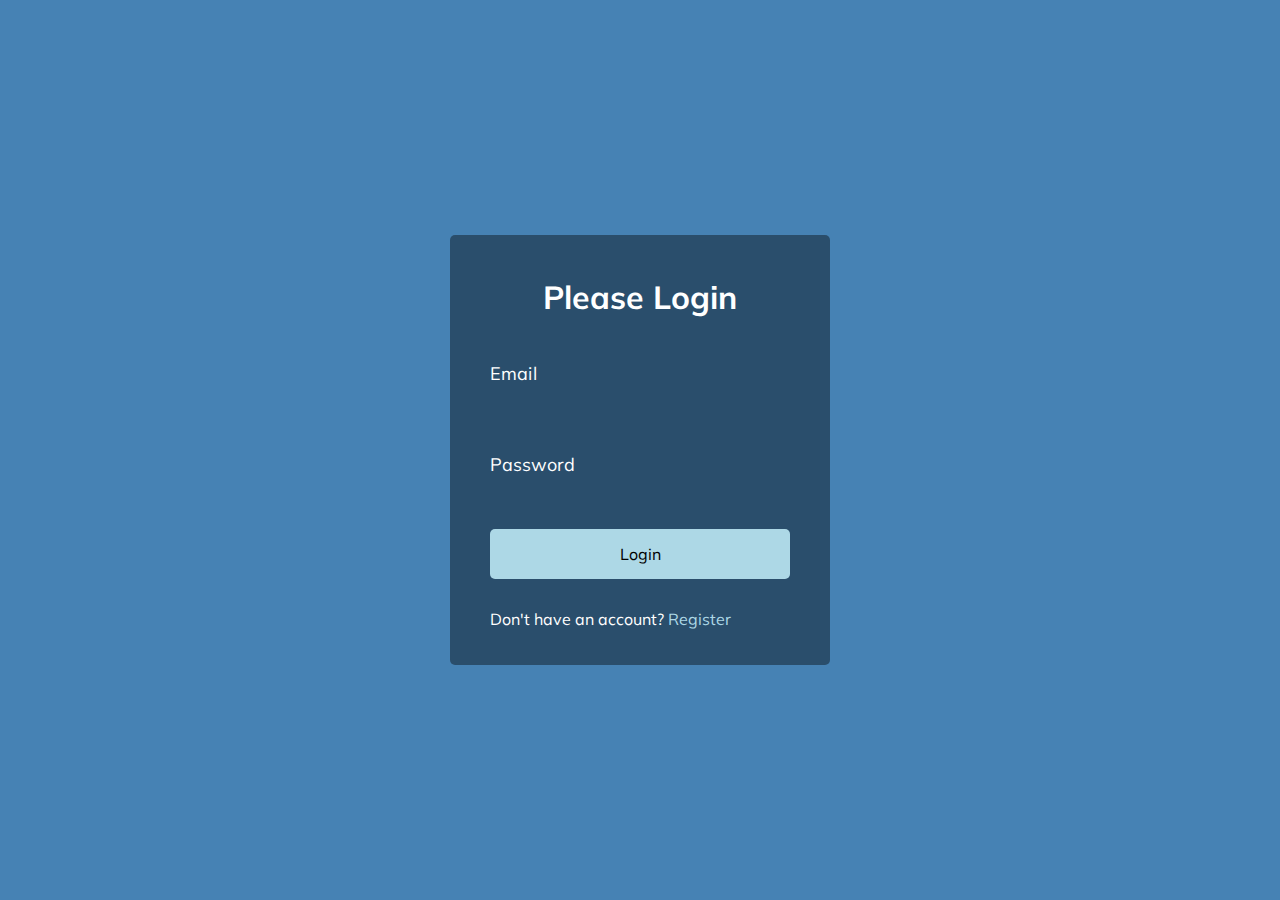
<file: 10form-input-wave/index.html>
<!DOCTYPE html>
<html lang="en">
  <head>
    <meta charset="UTF-8" />
    <meta name="viewport" content="width=device-width, initial-scale=1.0" />
    <link rel="stylesheet" href="style.css" />
    <title>Form Input Wave</title>
  </head>
  <body>
    <div class="container">
      <h1>Please Login</h1>
      <form>
        <div class="form-control">
          <input type="text" required>
          <label>Email</label>
          <!-- <label>
            <span style="transition-delay: 0ms">E</span>
              <span style="transition-delay: 50ms">m</span>
              <span style="transition-delay: 100ms">a</span>
              <span style="transition-delay: 150ms">i</span>
              <span style="transition-delay: 200ms">l</span>
        </label> -->
        </div>

        <div class="form-control">
          <input type="password" required>
          <label>Password</label>
        </div>

        <button class="btn">Login</button>

        <p class="text">Don't have an account? <a href="#">Register</a> </p>
      </form>
    </div>
    <script src="script.js"></script>
  </body>
</html>
</file>
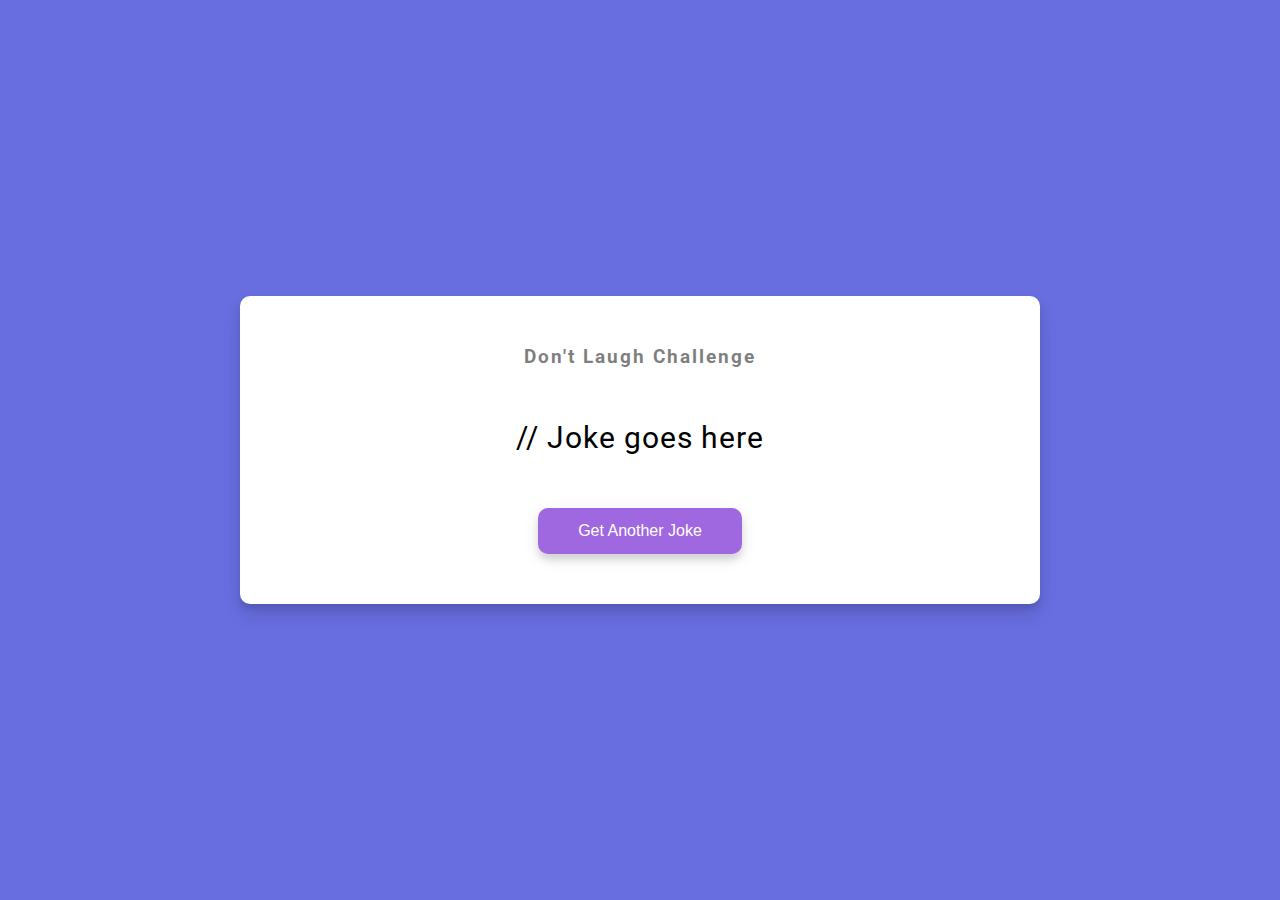
<file: 11DadJokes/index.html>
<!DOCTYPE html>
<html lang="en">
  <head>
    <meta charset="UTF-8" />
    <meta name="viewport" content="width=device-width, initial-scale=1.0" />
    <link rel="stylesheet" href="style.css" />
    <title>Dad Jokes</title>
  </head>
  <body>
    <div class="container">
      <h3>Don't Laugh Challenge</h3>
      <div id="joke" class="joke">// Joke goes here</div>
      <button id="jokeBtn" class="btn">Get Another Joke</button>
    </div>
    <script src="script.js"></script>
  </body>
</html>
</file>
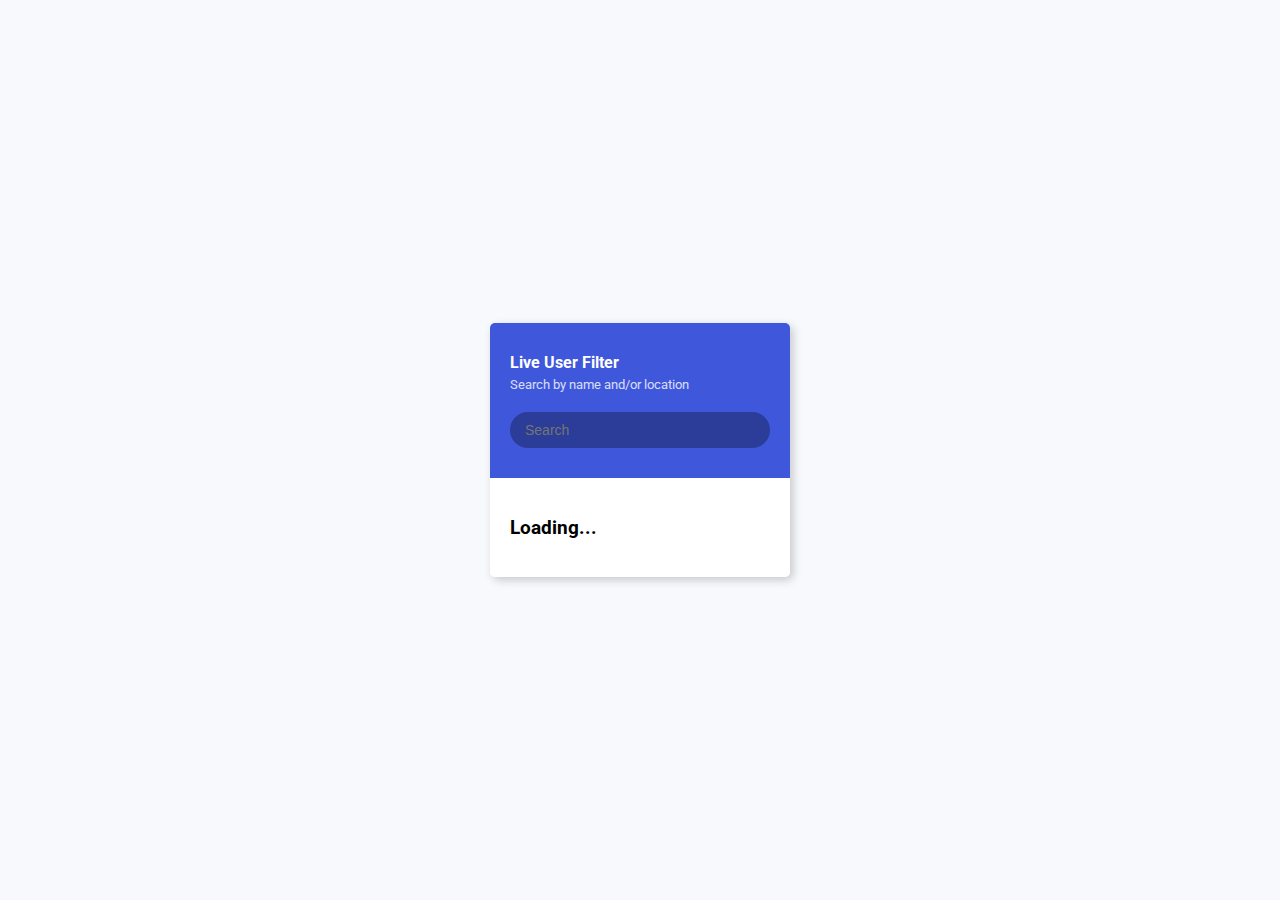
<file: 13Live User/index.html>
<!DOCTYPE html>
<html lang="en">
  <head>
    <meta charset="UTF-8" />
    <meta name="viewport" content="width=device-width, initial-scale=1.0" />
    <link rel="stylesheet" href="style.css" />
    <title>Live User Filter</title>
  </head>
  <body>
    <div class="container">
      <header class="header">
        <h4 class="title">Live User Filter</h4>
        <small class="subtitle">Search by name and/or location</small>
        <input type="text" id="filter" placeholder="Search">
      </header>

      <ul id="result" class="user-list">
        <li>
          <h3>Loading...</h3>
        </li>
      </ul>
    </div>
    <script src="script.js"></script>
  </body>
</html>
</file>
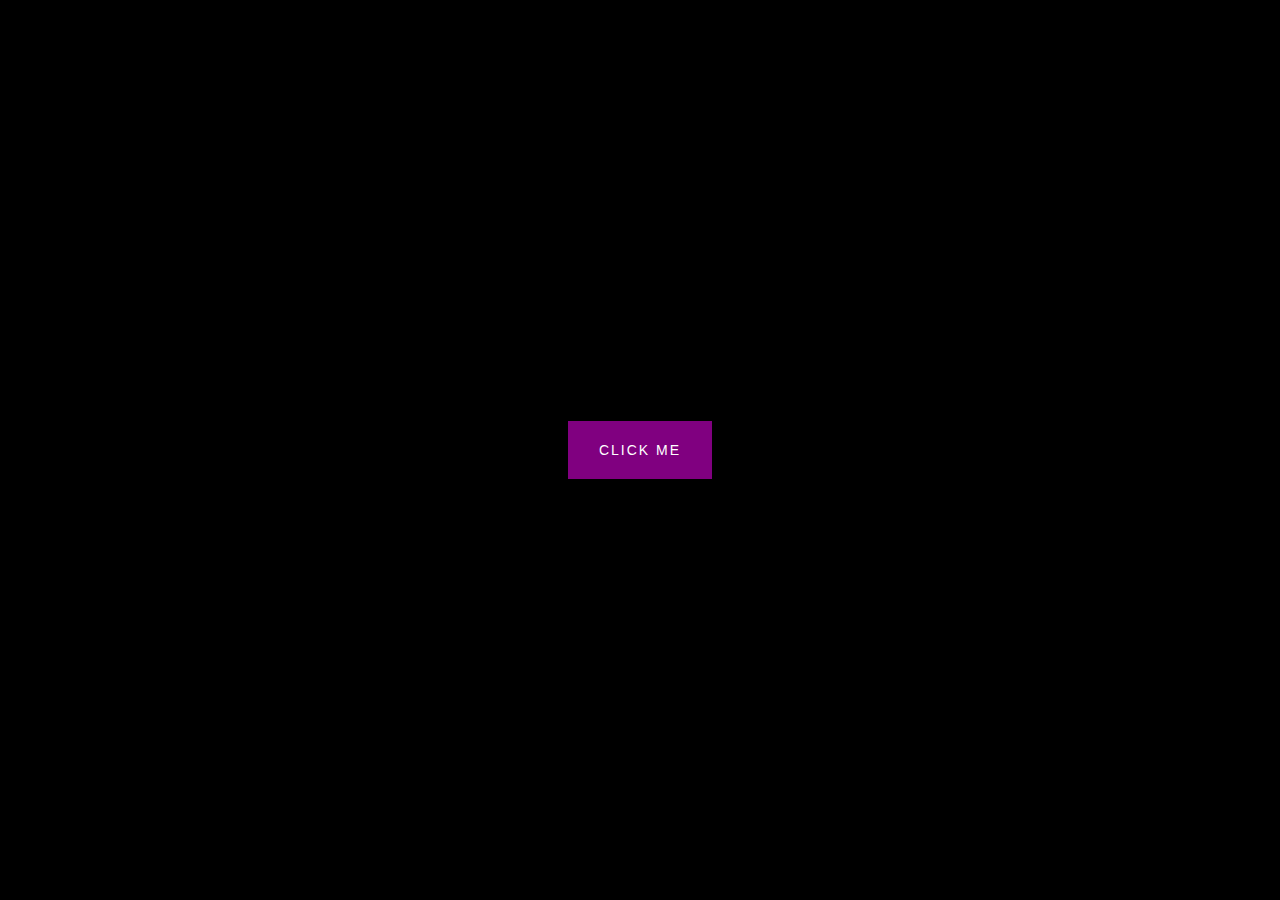
<file: 14ButtonRipp/index.html>
<!DOCTYPE html>
<html lang="en">
  <head>
    <meta charset="UTF-8" />
    <meta name="viewport" content="width=device-width, initial-scale=1.0" />
    <link rel="stylesheet" href="style.css" />
    <title>Button Ripple Effect</title>
  </head>
  <body>
    <button class="ripple">Click Me</button>
    <script src="script.js"></script>
  </body>
</html
</file>
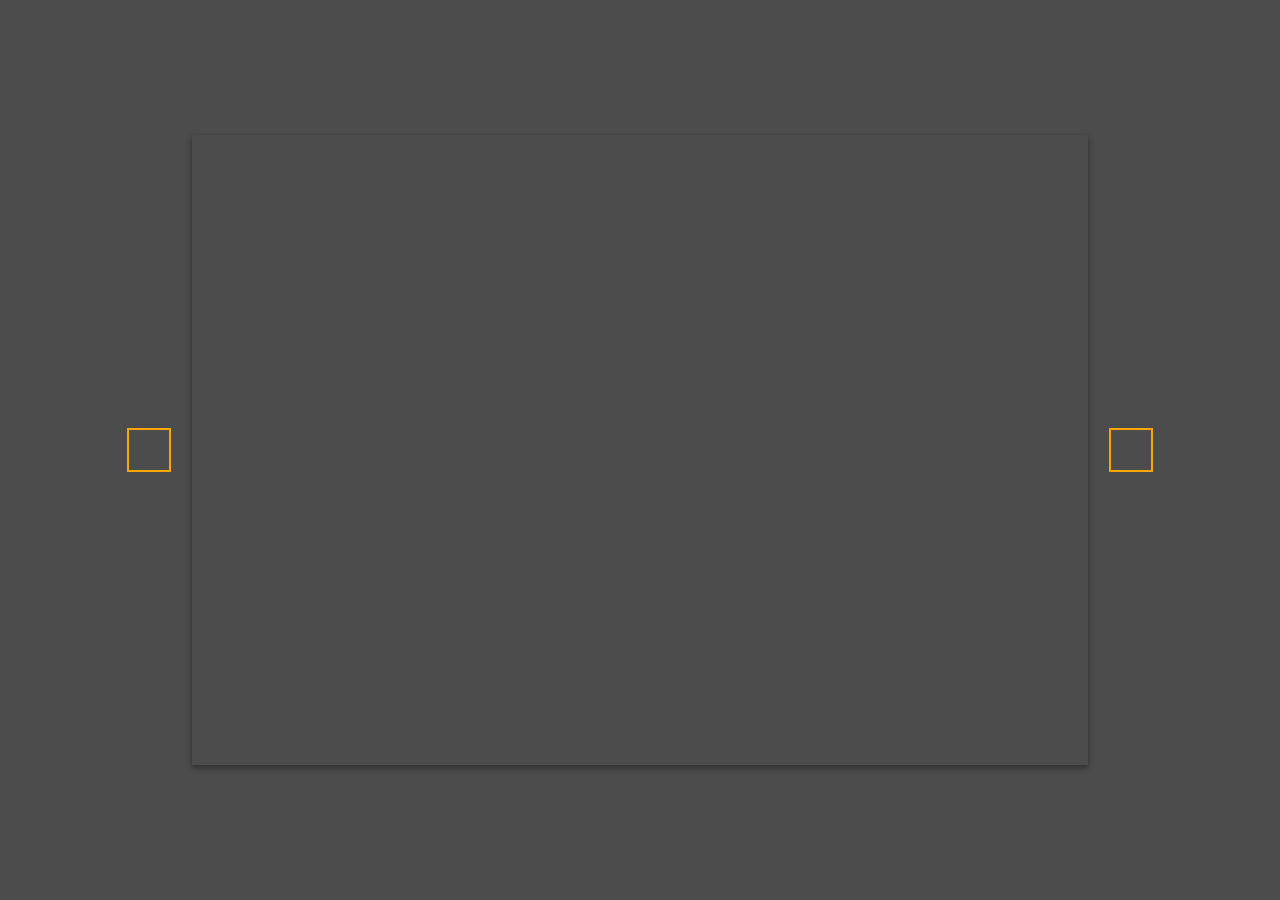
<file: 15Background/index.html>
<!DOCTYPE html>
<html lang="en">
  <head>
    <meta charset="UTF-8" />
    <meta name="viewport" content="width=device-width, initial-scale=1.0" />
    <link
      rel="stylesheet"
      href="https://cdnjs.cloudflare.com/ajax/libs/font-awesome/5.14.0/css/all.min.css"
      integrity="sha512-1PKOgIY59xJ8Co8+NE6FZ+LOAZKjy+KY8iq0G4B3CyeY6wYHN3yt9PW0XpSriVlkMXe40PTKnXrLnZ9+fkDaog=="
      crossorigin="anonymous"
    />
    <link rel="stylesheet" href="style.css" />
    <title>Background Slider</title>
  </head>
  <body>
    <div class="slider-container">
      <div
        class="slide active"
        style="
          background-image: url('https://images.unsplash.com/photo-1549880338-65ddcdfd017b?ixlib=rb-1.2.1&ixid=eyJhcHBfaWQiOjEyMDd9&auto=format&fit=crop&w=2100&q=80');
        "
      ></div>
      <div
        class="slide"
        style="
          background-image: url('https://images.unsplash.com/photo-1511593358241-7eea1f3c84e5?ixlib=rb-1.2.1&ixid=eyJhcHBfaWQiOjEyMDd9&auto=format&fit=crop&w=1934&q=80');
        "
      ></div>

      <div
        class="slide"
        style="
          background-image: url('https://images.unsplash.com/photo-1495467033336-2effd8753d51?ixlib=rb-1.2.1&ixid=eyJhcHBfaWQiOjEyMDd9&auto=format&fit=crop&w=2100&q=80');
        "
      ></div>

      <div
        class="slide"
        style="
          background-image: url('https://images.unsplash.com/photo-1522735338363-cc7313be0ae0?ixlib=rb-1.2.1&ixid=eyJhcHBfaWQiOjEyMDd9&auto=format&fit=crop&w=2689&q=80');
        "
      ></div>

      <div
        class="slide"
        style="
          background-image: url('https://images.unsplash.com/photo-1559087867-ce4c91325525?ixlib=rb-1.2.1&ixid=eyJhcHBfaWQiOjEyMDd9&auto=format&fit=crop&w=2100&q=80');
        "
      ></div>

      <button class="arrow left-arrow" id="left">
        <i class="fas fa-arrow-left"></i>
      </button>

      <button class="arrow right-arrow" id="right">
        <i class="fas fa-arrow-right"></i>
      </button>
    </div>
    <script src="script.js"></script>
  </body>
</html>
</file>
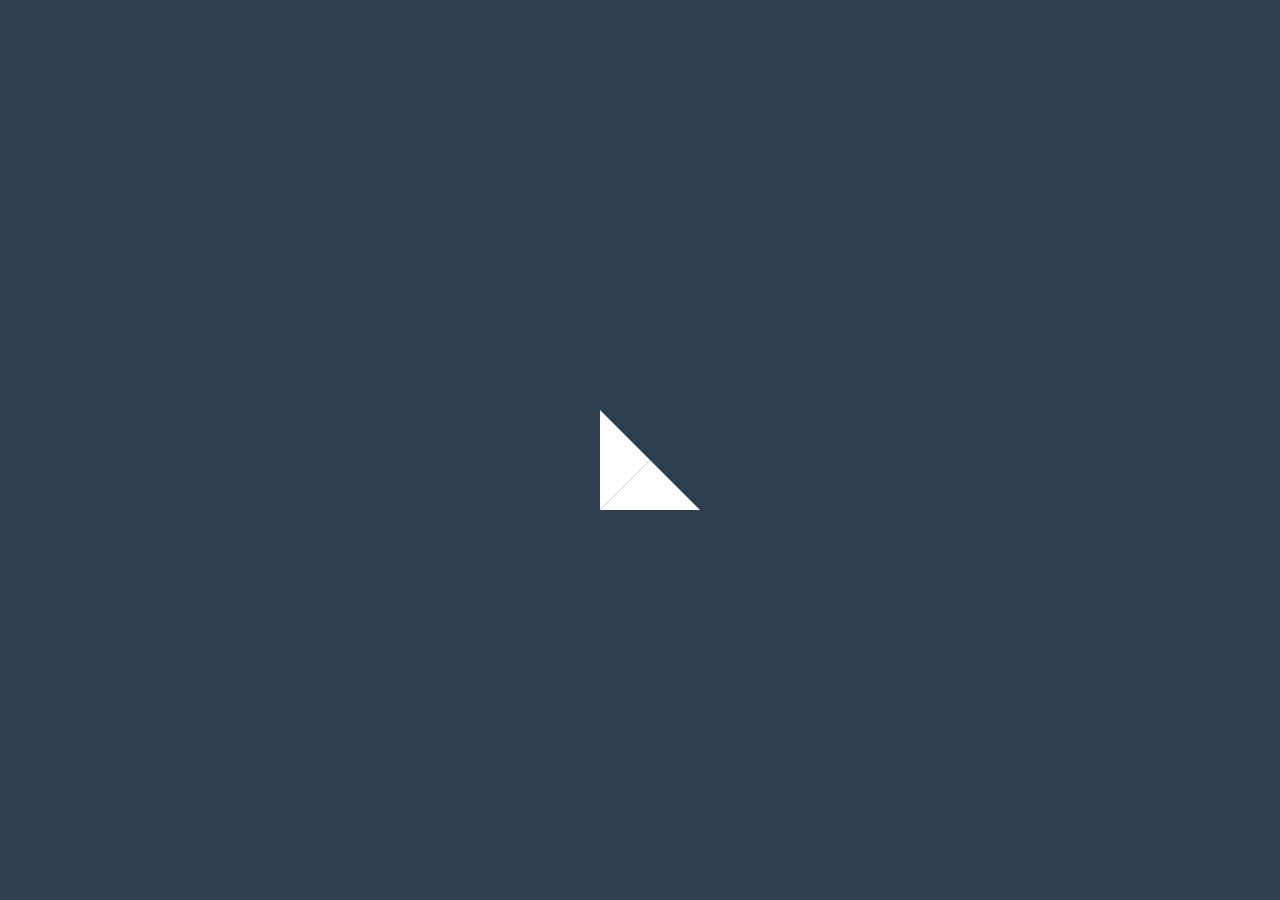
<file: 16Kinetic/index.html>
<!DOCTYPE html>
<html lang="en">
  <head>
    <meta charset="UTF-8" />
    <meta name="viewport" content="width=device-width, initial-scale=1.0" />
    <link rel="stylesheet" href="style.css" />
    <title>Kinetic Loader</title>
  </head>
  <body>
    <div class="kinetic"></div>
    
  </body>
</html>
</file>
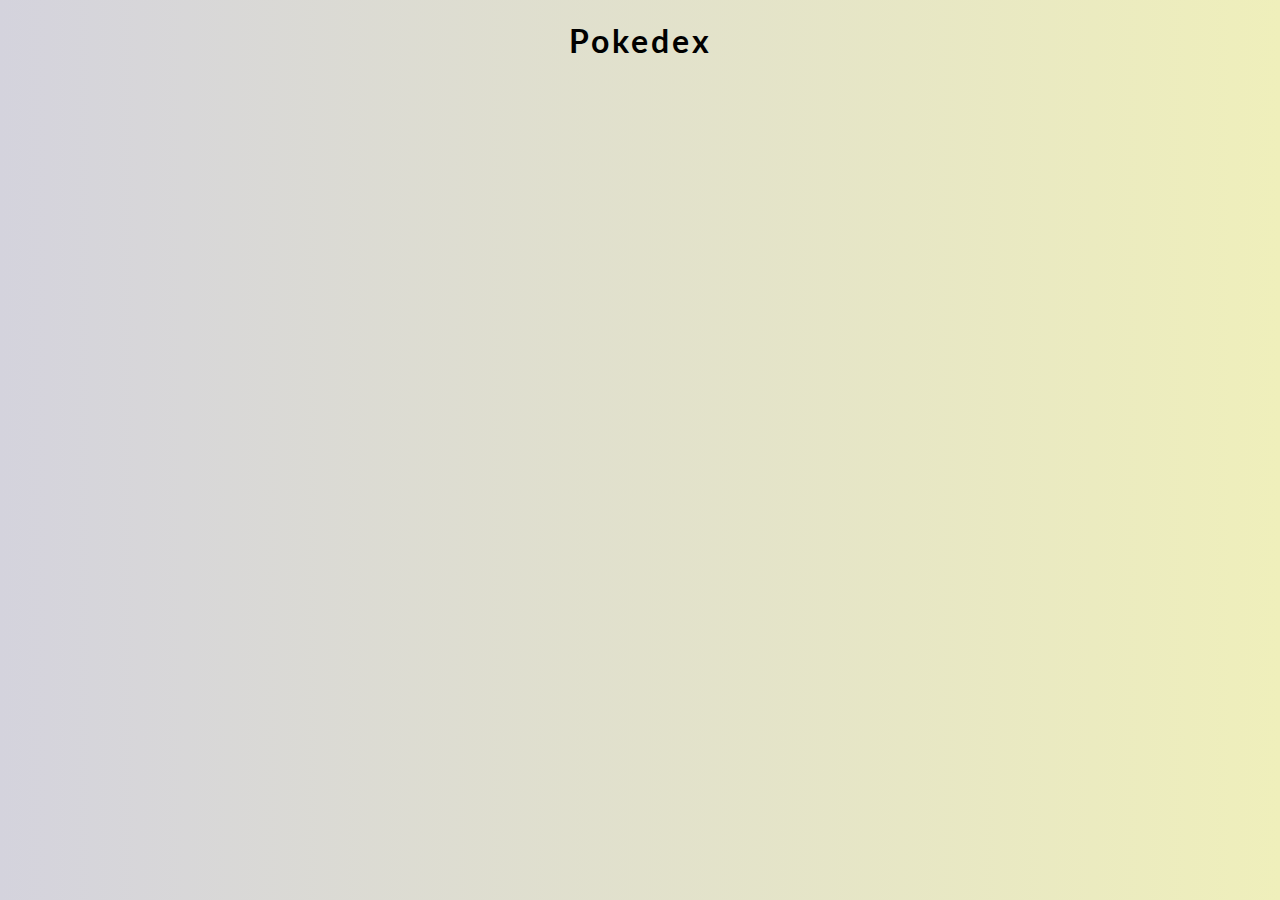
<file: 19pokedex/index.html>
<!DOCTYPE html>
<html lang="en">
  <head>
    <meta charset="UTF-8" />
    <meta name="viewport" content="width=device-width, initial-scale=1.0" />
    <link rel="stylesheet" href="style.css" />
    <title>Pokedex</title>
  </head>
  <body>
    <h1>Pokedex</h1>
    <div class="poke-container" id="poke-container"></div>

    <!-- Design inspired by this Dribbble shot: https://dribbble.com/shots/5611109--Pokemon -->
    <script src="script.js"></script>
  </body>
</html>
</file>
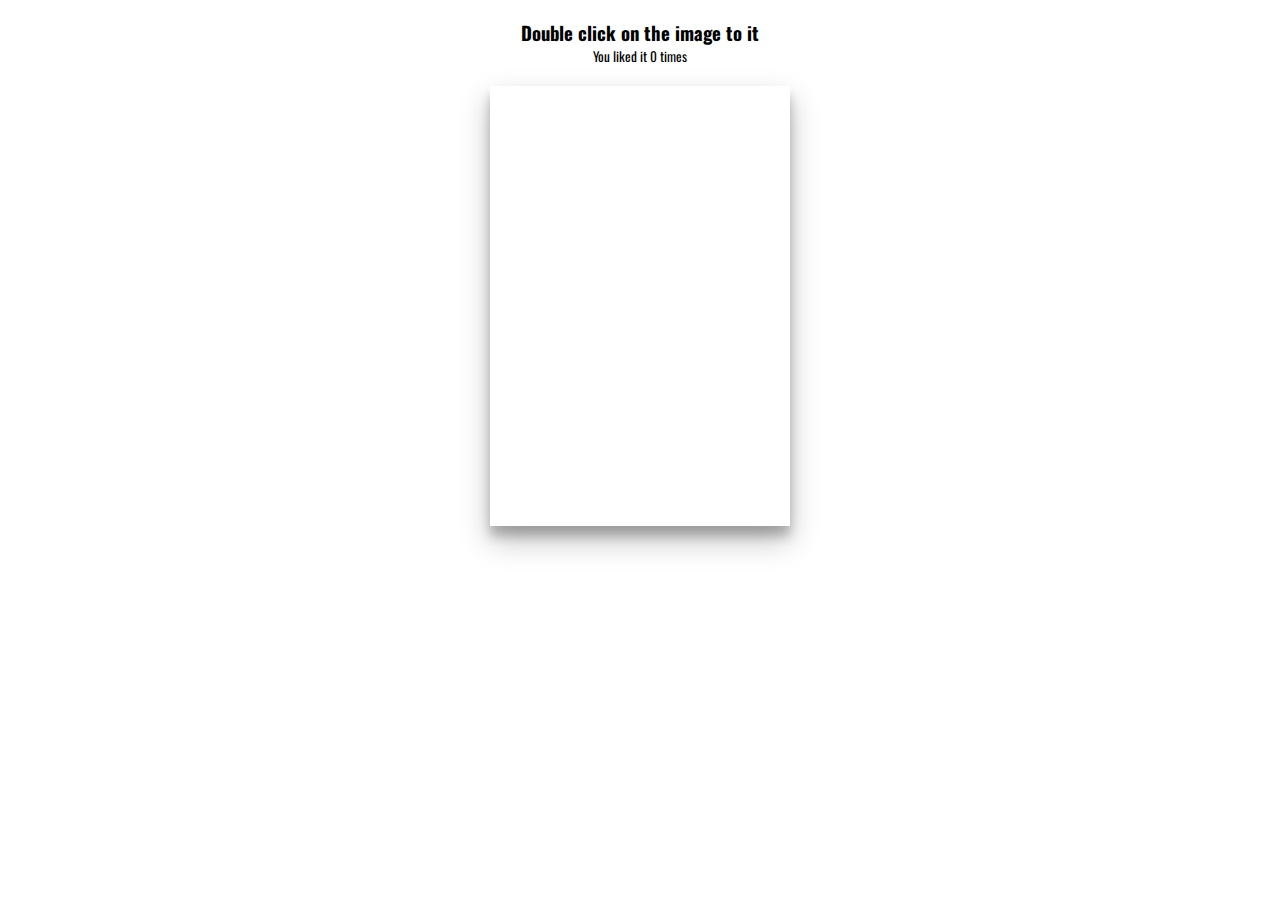
<file: 20Dobleclick/index.html>
<!DOCTYPE html>
<html lang="en">
  <head>
    <meta charset="UTF-8" />
    <meta name="viewport" content="width=device-width, initial-scale=1.0" />
    <link rel="stylesheet" href="https://cdnjs.cloudflare.com/ajax/libs/font-awesome/5.14.0/css/all.min.css" integrity="sha512-1PKOgIY59xJ8Co8+NE6FZ+LOAZKjy+KY8iq0G4B3CyeY6wYHN3yt9PW0XpSriVlkMXe40PTKnXrLnZ9+fkDaog==" crossorigin="anonymous" />
    <link rel="stylesheet" href="style.css" />
    <title>Double Click Heart</title>
  </head>
  <body>
    <h3>Double click on the image to <i class="fas fa-heart"></i> it</h3>
    <small>You liked it <span id="times">0</span> times</small>

    <div class="loveMe"></div>

    <script src="script.js"></script>
  </body>
</html>
</file>
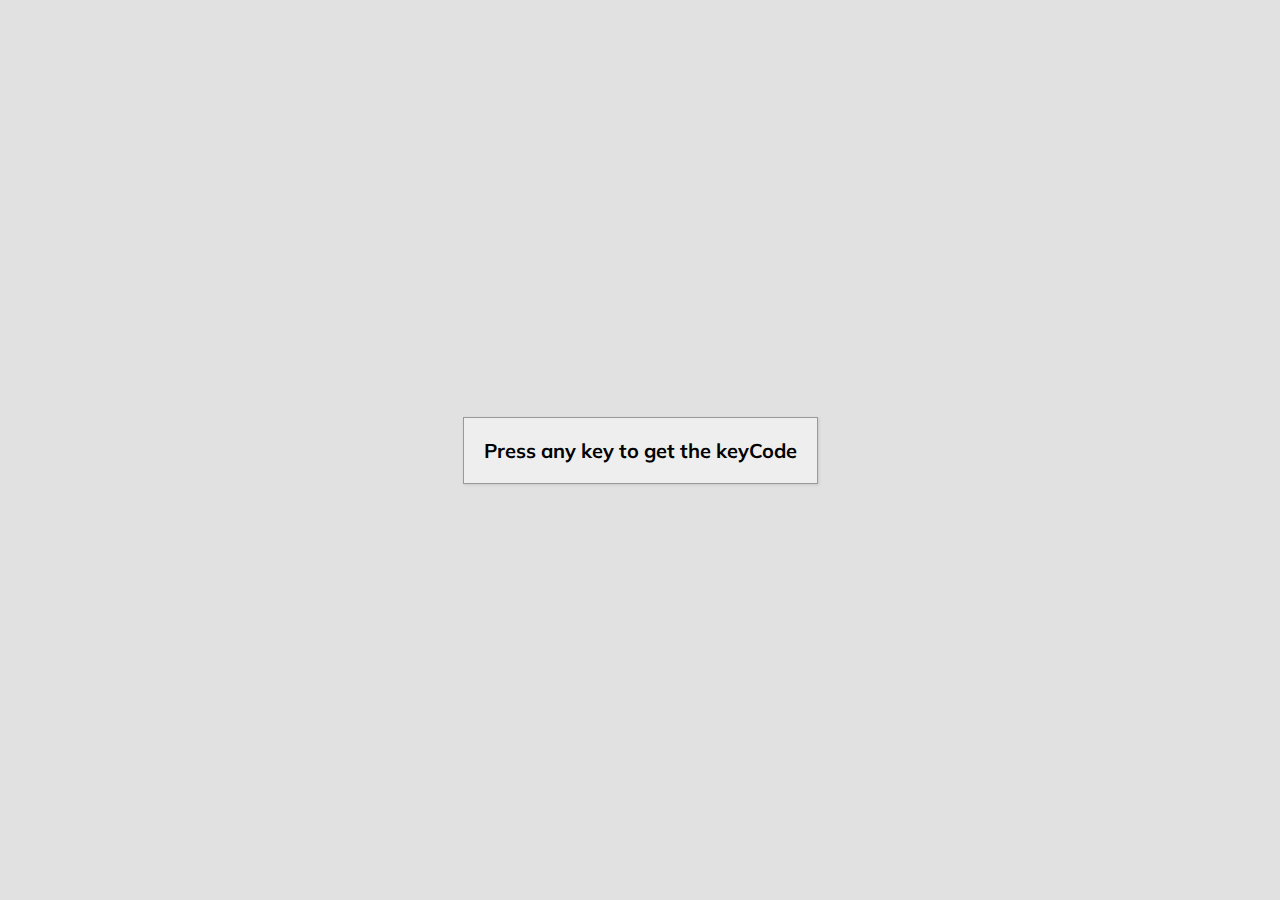
<file: 21EvenKey/index.html>
<!DOCTYPE html>
<html lang="en">
<head>
<meta charset="UTF-8" />
<meta name="viewport" content="width=device-width, initial-scale=1.0" />
<link rel="stylesheet" href="style.css" />
<title>Event KeyCodes</title>
</head>
<body>
<div id="insert">
<div class="key">
Press any key to get the keyCode
</div>
</div>
<script src="script.js"></script>
</body>
</html>
</file>
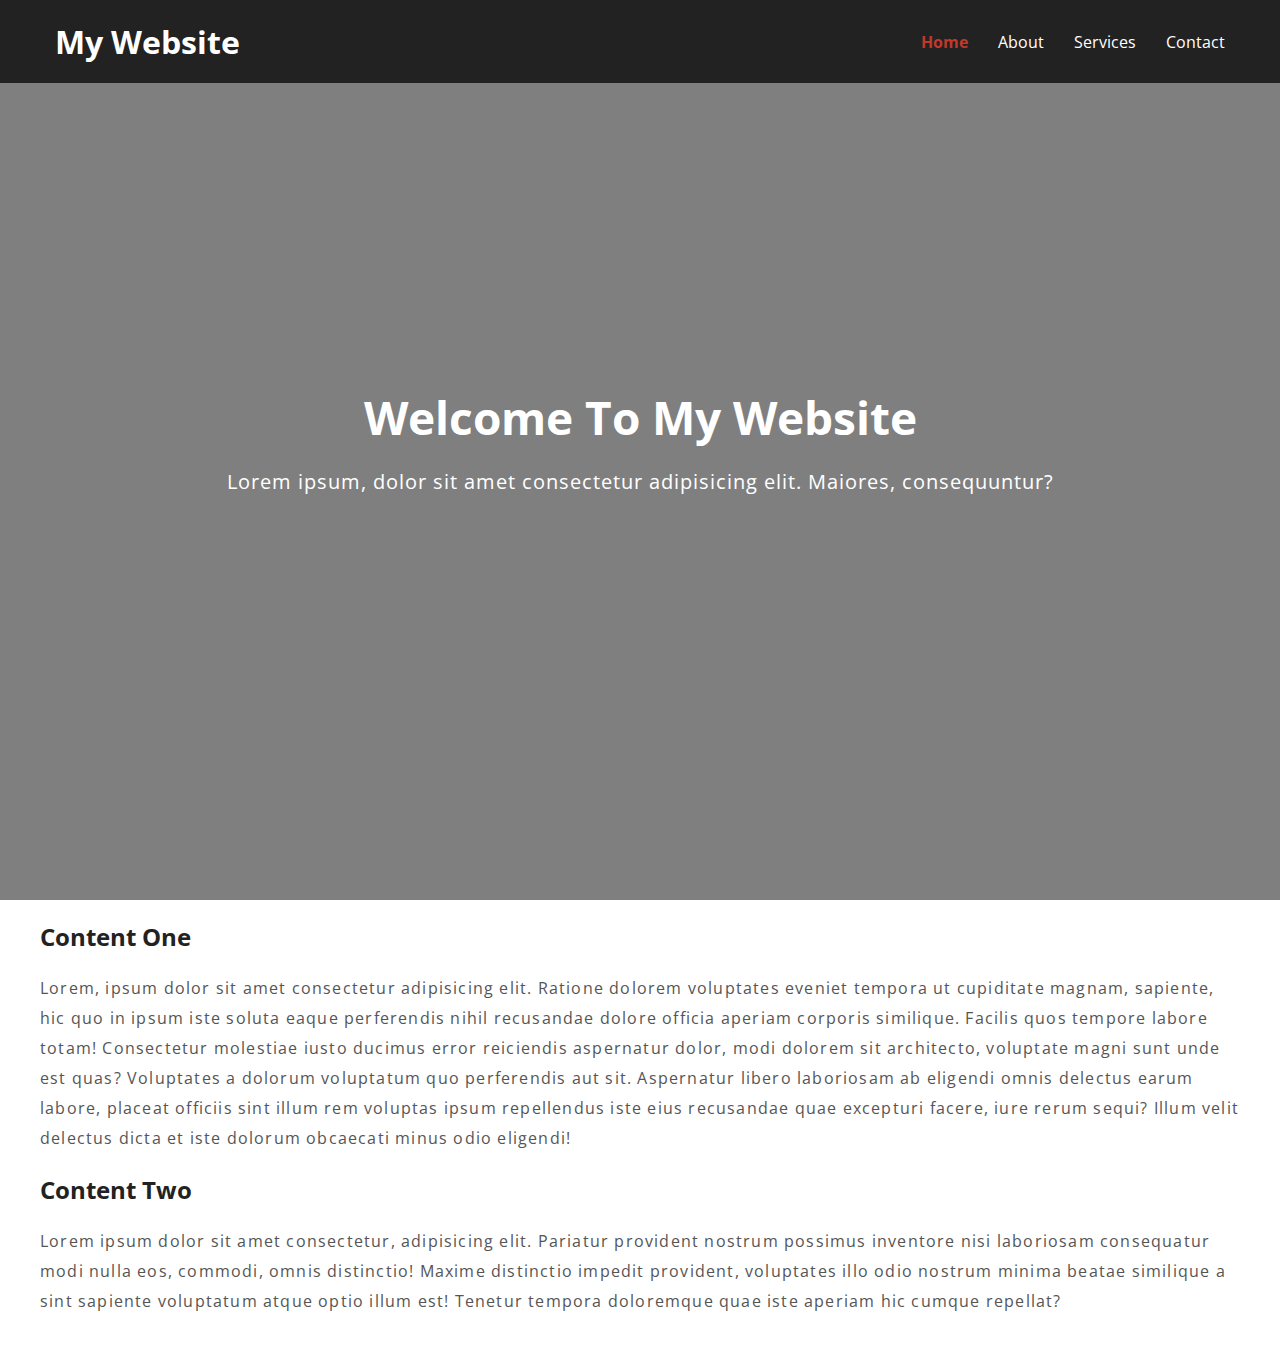
<file: 23-26-StickyNavigation/index.html>
<!DOCTYPE html>
<html lang="en">
  <head>
    <meta charset="UTF-8" />
    <meta name="viewport" content="width=device-width, initial-scale=1.0" />
    <link rel="stylesheet" href="style.css" />
    <title>Sticky Navigation</title>
  </head>
  <body>
    <nav class="nav">
      <div class="container">
        <h1 class="logo"><a href="/index.html">My Website</a></h1>
        <ul>
          <li><a href="#" class="current">Home</a></li>
          <li><a href="#">About</a></li>
          <li><a href="#">Services</a></li>
          <li><a href="#">Contact</a></li>
        </ul>
      </div>
    </nav>

    <div class="hero">
      <div class="container">
        <h1>Welcome To My Website</h1>
        <p>Lorem ipsum, dolor sit amet consectetur adipisicing elit. Maiores, consequuntur?</p>
      </div>
    </div>

    <section class="container content">
      <h2>Content One</h2>
      <p>Lorem, ipsum dolor sit amet consectetur adipisicing elit. Ratione dolorem voluptates eveniet tempora ut cupiditate magnam, sapiente, hic quo in ipsum iste soluta eaque perferendis nihil recusandae dolore officia aperiam corporis similique. Facilis quos tempore labore totam! Consectetur molestiae iusto ducimus error reiciendis aspernatur dolor, modi dolorem sit architecto, voluptate magni sunt unde est quas? Voluptates a dolorum voluptatum quo perferendis aut sit. Aspernatur libero laboriosam ab eligendi omnis delectus earum labore, placeat officiis sint illum rem voluptas ipsum repellendus iste eius recusandae quae excepturi facere, iure rerum sequi? Illum velit delectus dicta et iste dolorum obcaecati minus odio eligendi!</p>

      <h3>Content Two</h3>
      <p>Lorem ipsum dolor sit amet consectetur, adipisicing elit. Pariatur provident nostrum possimus inventore nisi laboriosam consequatur modi nulla eos, commodi, omnis distinctio! Maxime distinctio impedit provident, voluptates illo odio nostrum minima beatae similique a sint sapiente voluptatum atque optio illum est! Tenetur tempora doloremque quae iste aperiam hic cumque repellat?</p>
    </section>

    <script src="script.js"></script>
  </body>
</html>
</file>
<file: 10form-input-wave/style.css>
@import url("https://fonts.googleapis.com/css?family=Muli&display=swap");

* {
  box-sizing: border-box;
}

body {
  background-color: steelblue;
  color: #fff;
  font-family: "Muli", sans-serif;
  display: flex;
  flex-direction: column;
  align-items: center;
  justify-content: center;
  height: 100vh;
  overflow: hidden;
  margin: 0;
}

.container {
  background-color: rgba(0, 0, 0, 0.4);
  padding: 20px 40px;
  border-radius: 5px;
}

.container h1 {
  text-align: center;
  margin-bottom: 30px;
}

.container a {
  text-decoration: none;
  color: lightblue;
}

.btn {
  cursor: pointer;
  display: inline-block;
  width: 100%;
  background: lightblue;
  padding: 15px;
  font-family: inherit;
  font-size: 16px;
  border: 0;
  border-radius: 5px;
}

.btn:focus {
  outline: 0;
}

.btn:active {
    transform: scale(0.98);
}

.text {
  margin-top: 30px;
}

.form-control {
  position: relative;
  margin: 20px 0 40px;
  width: 300px;
}

.form-control input {
  width: 100%;
  padding: 15px 0;
  font-size: 18px;
  background-color: transparent;
  border-bottom: 1px #fff solid;
  display: block;
  color: #fff;
  border: 0;/*quito los bordes feos*/
}

.form-control input:focus,
.form-control input:valid {
    outline: 0;
    border-bottom: lightblue;
}

.form-control label {
  top: 15px;
  left: 0;
  /*pointer-events: none;*/
  position :absolute;
}/*absoluta subio el texto*/

.form-control label span {
  font-size: 18px;
  min-width: 5px;
  display: inline-block;
  transition: 0.3s cubic-bezier(0.68, -0.55, 0.265, 1.55);

}

.form-control input:focus + label span,
.form-control input:valid + label span {
  color: lightblue;
  transform: translateY(-30px);
}
</file>
<file: 11DadJokes/style.css>
@import url('https://fonts.googleapis.com/css2?family=Roboto:wght@400;700&display=swap');

* {
  box-sizing: border-box;
}

 body{
  background-color: #686de0;
  font-family: 'Roboto', sans-serif;
  display: flex;
  flex-direction: column;
  align-items: center;
  justify-content: center;
  height: 100vh;
  overflow: hidden;
  margin: 0;
  padding: 20px;
}

.container{
  background-color: #fff;
  border-radius: 10px;
  box-shadow: 0 10px 20px rgba(0, 0, 0, 0.1), 0 6px 6px rgba(0, 0, 0, 0.1);
  padding: 50px 20px;
  text-align: center;
  max-width: 100%;
  width: 800px;
}

 h3{
  margin: 0;
  opacity: 0.5;
  letter-spacing: 2px;
}

.joke{
  font-size: 30px;
  letter-spacing: 1px;
  line-height: 40px;
  margin: 50px auto;
  max-width: 600px;
}

.btn{
  background-color: #9f68e0;
  color: #fff;
  border: 0;
  border-radius: 10px;
  box-shadow: 0 5px 15px rgba(0, 0, 0, 0.1), 0 6px 6px rgba(0, 0, 0, 0.1);
  padding: 14px 40px;
  font-size: 16px;
  cursor: pointer;
}

.btn:active {
  transform: scale(0.98);
}

.btn:focus {
  outline: 0;
}
</file>
<file: 13Live User/style.css>
@import url('https://fonts.googleapis.com/css2?family=Roboto:wght@400;700&display=swap');

* {
  box-sizing: border-box;
}

body {
  background-color: #f8f9fd;
  font-family: 'Roboto', sans-serif;
  display: flex;
  align-items: center;
  justify-content: center;
  height: 100vh;
  overflow: hidden;
  margin: 0;
}

.container {
  border-radius: 5px;
  box-shadow: 3px 3px 10px rgba(0, 0, 0, 0.2);
  overflow: hidden;
  width: 300px;
}

.title {
  margin: 0;
}

.subtitle {
  display: inline-block;
  margin: 5px 0 20px;
  opacity: 0.8;
}

.header {
  background-color: #3e57db;
  color: #fff;
  padding: 30px 20px;
}

.header input {
  background-color: rgba(0, 0, 0, 0.3);
  border: 0;
  border-radius: 50px;
  color: #fff;
  font-size: 14px;
  padding: 10px 15px;
  width: 100%;
}

.header input:focus {
  outline: none;
}

.user-list {
  background-color: #fff;
  list-style-type: none;
  margin: 0;
  padding: 0;
  max-height: 400px;
  overflow-y: auto;
}

.user-list li {
  display: flex;
  padding: 20px;
}


.user-list .user-info {
  margin-left: 10px;
}
.user-list img{
  border-radius: 50%;
  object-fit: cover;
  height: 50px;
  width: 50px;
}

.user-list .user-info h4 {
  margin: 0 0 10px;
}

.user-list .user-info p {
  font-size: 12px;
}

.user-list li:not(:last-of-type) {
  border-bottom: 1px solid #eee;
}

.user-list li.hide {
  display: none;
}
</file>
<file: 14ButtonRipp/style.css>
@import url('https://fonts.googleapis.com/css2?family=Roboto:wght@400;700&display=swap');

* {
  box-sizing: border-box;
}

body {
  background-color: #000;
  font-family: 'Roboto', sans-serif;
  display: flex;
  flex-direction: column;
  align-items: center;
  justify-content: center;
  height: 100vh;
  overflow: hidden;
  margin: 0;
}

button {
  background-color: purple;
  color: #fff;
  border: 1px purple solid;
  font-size: 14px;
  text-transform: uppercase;
  letter-spacing: 2px;
  padding: 20px 30px;
  overflow: hidden;
  margin: 10px 0;
  position: relative;
}

button:focus {
  outline: none;
}

button .circle {
  position: absolute;
  background-color: #fff;
  width: 100px;
  height: 100px;
  border-radius: 50%;
  transform: translate(-50%, -50%) scale(0);
  animation: scale 0.5s ease-out;
}

@keyframes scale {
  to {
    transform: translate(-50%, -50%) scale(3);
    opacity: 0;
  }
}
</file>
<file: 15Background/style.css>
@import url('https://fonts.googleapis.com/css2?family=Roboto:wght@400;700&display=swap');

* {
box-sizing: border-box;
}

body {
font-family: 'Roboto', sans-serif;
display: flex;
flex-direction: column;
align-items: center;
justify-content: center;
height: 100vh;
overflow: hidden;
margin: 0;
background-position: center center;
background-size: cover;
transition: 0.4s;
}

body::before {
content: '';
position: absolute;
top: 0;
left: 0;
width: 100%;
height: 100vh;
background-color: rgba(0, 0, 0, 0.7);
z-index: -1;
}

.slider-container {
box-shadow: 0 3px 6px rgba(0, 0, 0, 0.16), 0 3px 6px rgba(0, 0, 0, 0.23);
height: 70vh;
width: 70vw;
position: relative;
overflow: hidden;
}

.slide {
opacity: 0;
height: 100vh;
width: 100vw;
background-position: center center;
background-size: cover;
position: absolute;
top: -15vh;
left: -15vw;
transition: 0.4s ease;
z-index: 1;
}

.slide.active {
opacity: 1;
}

.arrow {
position: fixed;
background-color: transparent;
color: #fff;
padding: 20px;
font-size: 30px;
border: 2px solid orange;
top: 50%;
transform: translateY(-50%);
cursor: pointer;
}

.arrow:focus {
outline: 0;
}

.left-arrow {
left: calc(15vw - 65px);
}

.right-arrow {
right: calc(15vw - 65px);
}
</file>
<file: 16Kinetic/style.css>
* {
    box-sizing: border-box;
    }
    
    body {
    background-color: #2c3e50;
    display: flex;
    align-items: center;
    justify-content: center;
    height: 100vh;
    overflow: hidden;
    margin: 0;
    }
    
    .kinetic {
    position: relative;
    height: 80px;
    width: 80px;
    }
    
    .kinetic::after,
    .kinetic::before {
    content: '';
    position: absolute;
    top: 0;
    left: 0;
    width: 0;
    height: 0;
    border: 50px solid transparent;
    border-bottom-color: #fff;
    animation: rotateA 2s linear infinite 0.5s;
    }
    
    .kinetic::before {
    transform: rotate(90deg);
    animation: rotateB 2s linear infinite;
    }
    
    @keyframes rotateA {
    0%,
    25% {
    transform: rotate(0deg);
    }
    
    50%,
    75% {
    transform: rotate(180deg);
    }
    
    100% {
    transform: rotate(360deg);
    }
    }
    
    @keyframes rotateB {
    0%,
    25% {
    transform: rotate(90deg);
    }
    
    50%,
    75% {
    transform: rotate(270deg);
    }
    
    100% {
    transform: rotate(450deg);
    }
    }
</file>
<file: 19pokedex/style.css>
@import url('https://fonts.googleapis.com/css?family=Lato:300,400&display=swap');

* {
box-sizing: border-box;
}

body {
background: #efefbb;
background: linear-gradient(to right, #d4d3dd, #efefbb);
font-family: 'Lato', sans-serif;
display: flex;
flex-direction: column;
align-items: center;
justify-content: center;
margin: 0;
}

h1 {
letter-spacing: 3px;
}

.poke-container {
display: flex;
flex-wrap: wrap;
align-items: space-between;
justify-content: center;
margin: 0 auto;
max-width: 1200px;
}

.pokemon {
background-color: #eee;
border-radius: 10px;
box-shadow: 0 3px 15px rgba(100, 100, 100, 0.5);
margin: 10px;
padding: 20px;
text-align: center;
}

.pokemon .img-container {
background-color: rgba(255, 255, 255, 0.6);
border-radius: 50%;
width: 120px;
height: 120px;
text-align: center;
}

.pokemon .img-container img {
max-width: 90%;
margin-top: 20px;
}

.pokemon .info {
margin-top: 20px;
}

.pokemon .info .number {
background-color: rgba(0, 0, 0, 0.1);
padding: 5px 10px;
border-radius: 10px;
font-size: 0.8em;
}

.pokemon .info .name {
margin: 15px 0 7px;
letter-spacing: 1px;
}
</file>
<file: 20Dobleclick/style.css>
@import url("https://fonts.googleapis.com/css?family=Oswald");

* {
  box-sizing: border-box;
}

body {
  font-family: "Oswald", sans-serif;
  text-align: center;
  overflow: hidden;
  margin: 0;
}

h3 {
  margin-bottom: 0;
  text-align: center;
}

small {
  display: block;
  margin-bottom: 20px;
  text-align: center;
}

.fa-heart {
  color: red;
}

.loveMe {
  height: 440px;
  width: 300px;
  background: url("https://images.unsplash.com/photo-1504215680853-026ed2a45def?ixlib=rb-1.2.1&ixid=eyJhcHBfaWQiOjEyMDd9&auto=format&fit=crop&w=334&q=80")
    no-repeat center center/cover;
  margin: auto;
  cursor: pointer;
  max-width: 100%;
  position: relative;
  box-shadow: 0 14px 28px rgba(0, 0, 0, 0.25), 0 10px 10px rgba(0, 0, 0, 0.22);
}

.loveMe .fa-heart {
  position: absolute;
  animation: grow 0.6s linear;
  transform: translate(-50%, -50%) scale(0);
}

@keyframes grow {
  to {
    transform: translate(-50%, -50%) scale(10);
    opacity: 0;
  }
}
</file>
<file: 21EvenKey/style.css>
@import url("https://fonts.googleapis.com/css?family=Muli&display=swap");

* {
  box-sizing: border-box;
}

body {
  background-color: #e1e1e1;
  font-family: "Muli", sans-serif;
  display: flex;
  align-items: center;
  justify-content: center;
  text-align: center;
  height: 100vh;
  overflow: hidden;
  margin: 0;
}

.key {
  border: 1px solid #999;
  background-color: #eee;
  box-shadow: 1px 1px 3px rgba(0, 0, 0, 0.1);
  display: inline-flex;
  align-items: center;
  font-size: 20px;
  font-weight: bold;
  padding: 20px;
  flex-direction: column;
  margin: 10px;
  min-width: 150px;
  position: relative;
}

.key small {
  position: absolute;
  top: -24px;
  left: 0;
  text-align: center;
  width: 100%;
  color: #555;
  font-size: 14px;
}
</file>
<file: 23-26-StickyNavigation/style.css>
@import url('https://fonts.googleapis.com/css?family=Open+Sans');

* {
  box-sizing: border-box;
  margin: 0;
  padding: 0;
}

body {
  font-family: 'Open Sans', sans-serif;
  color: #222;
  padding-bottom: 50px;
}

.container {
  max-width: 1200px;
  margin: 0 auto;
}

.nav {
  position: fixed;
  background-color: #222;
  top: 0;
  left: 0;
  right: 0;
  transition: all 0.3s ease-in-out;
}

.nav .container {
  display: flex;
  justify-content: space-between;
  align-items: center;
  padding: 20px 0;
  transition: all 0.3s ease-in-out;
}

.nav ul {
  display: flex;
  list-style-type: none;
  align-items: center;
  justify-content: center;
}

.nav a {
  color: #fff;
  text-decoration: none;
  padding: 7px 15px;
  transition: all 0.3s ease-in-out;
}

.nav.active {
  background-color: #fff;
  box-shadow: 0 2px 10px rgba(0, 0, 0, 0.3);
}

.nav.active a {
  color: #000;
}

.nav.active .container {
  padding: 10px 0;
}

.nav a.current,
.nav a:hover {
  color: #c0392b;
  font-weight: bold;
}

.hero {
  background-image: url('https://images.pexels.com/photos/450035/pexels-photo-450035.jpeg?auto=compress&cs=tinysrgb&dpr=2&h=750&w=1260');
  background-repeat: no-repeat;
  background-size: cover;
  background-position: bottom center;
  height: 100vh;
  color: #fff;
  display: flex;
  justify-content: center;
  align-items: center;
  text-align: center;
  position: relative;
  margin-bottom: 20px;
  z-index: -2;
}

.hero::before {
  content: '';
  position: absolute;
  top: 0;
  left: 0;
  width: 100%;
  height: 100%;
  background-color: rgba(0, 0, 0, 0.5);
  z-index: -1;
}

.hero h1 {
  font-size: 46px;
  margin: -20px 0 20px;
}

.hero p {
  font-size: 20px;
  letter-spacing: 1px;
}

.content h2,
.content h3 {
  font-size: 150%;
  margin: 20px 0;
}

.content p {
  color: #555;
  line-height: 30px;
  letter-spacing: 1.2px;
}
</file>
